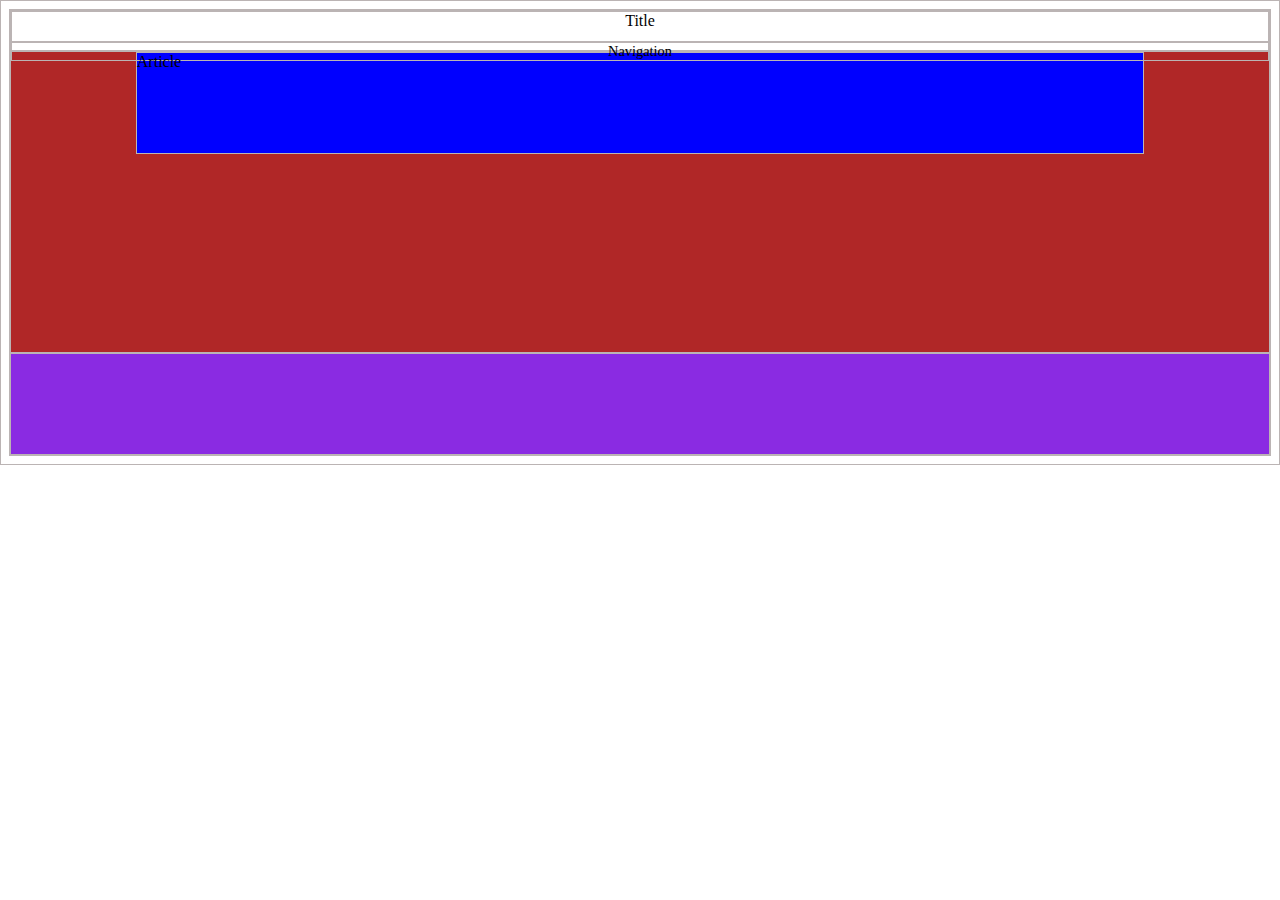
<file: Index.html>
<!DOCTYPE html>
<html lang="en">
<head>
    <meta charset="UTF-8">
    <meta http-equiv="X-UA-Compatible" content="IE=edge">
    <meta name="viewport" content="width=device-width, initial-scale=1.0">
    <title> Koffi  Blog </title>
    <link href="style/style.css" rel="stylesheet">
</head>
<body>
    <div id="header">
      <div>Title</div>
      <div id="navigation">Navigation</div>

    </div>
    <div id="hero-image">
      <div id="Article">Article  
     

      </div>
      
    </div>
    
    <div id="content"> 
    


    </div>
</body>
</html>
</file>
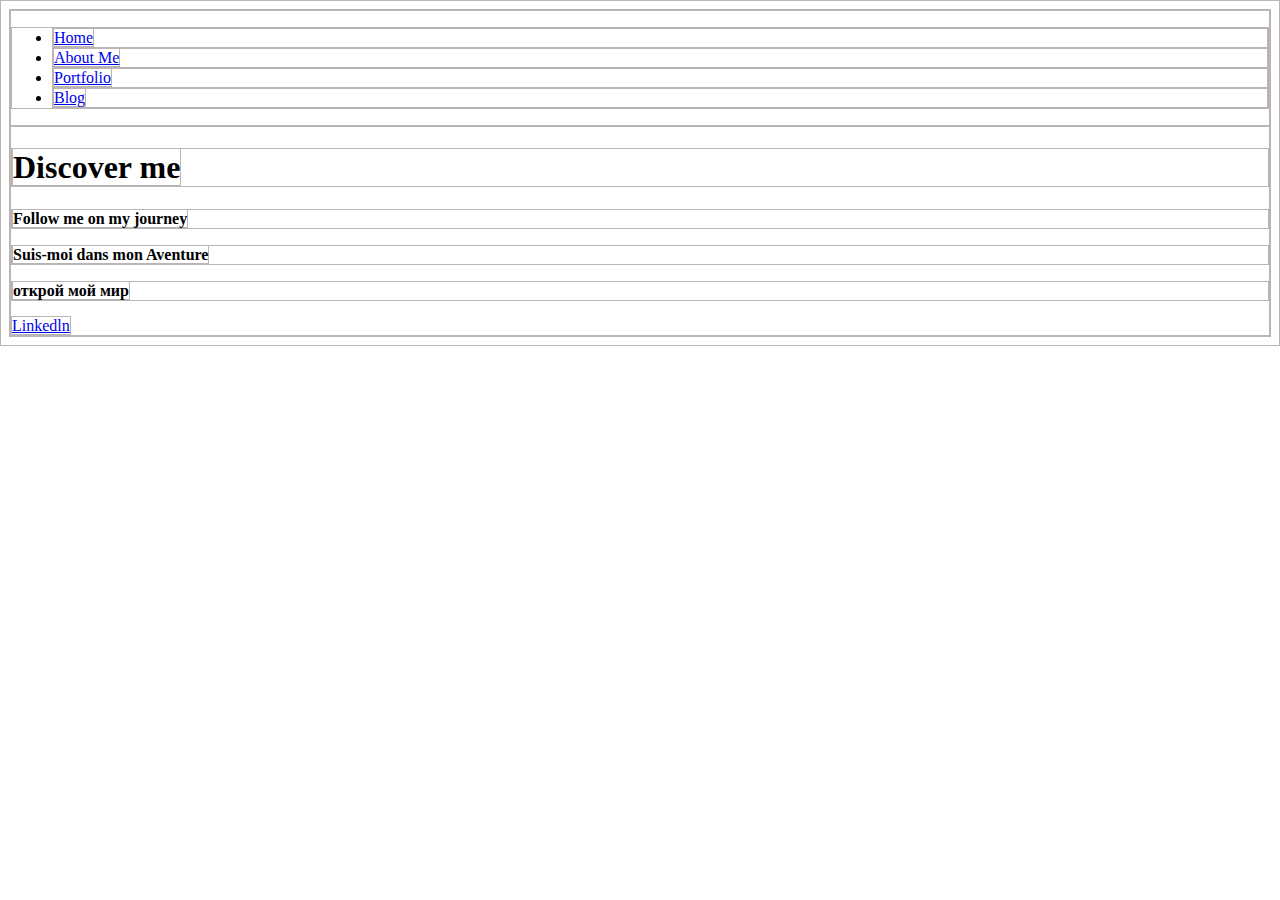
<file: index.html>
<!DOCTYPE html>
<html lang="en">
<head>
  <meta charset="UTF-8">
  <meta http-equiv="X-UA-Compatible" content="IE=edge">
  <meta name="viewport" content="width=device-width, initial-scale=1.0">
  <title> </title>
  <link href="style/style.css" rel="stylesheet"> 
  <link rel="preconnect" href="https://fonts.gstatic.com" crossorigin>
</head>
<body>
 <div class="wrapper">

   <ul class="nav-area">
    <li><a href="index.html">Home</a></li>
    <li><a href="about.html">About Me</a></li>
    <li><a href="https://koffib.github.io/portoflio-example-2/">Portfolio</a></li>
    <li><a href="blog.html">Blog</a></li>
    

   </ul>
 </div>

 <div class="welcome-text">
  <h1><strong>Discover me</strong></h1>
  <p><strong>Follow me on my journey</strong></p>
  <p><strong>Suis-moi dans mon Aventure</strong></p>
  <p><strong>открой мой мир</strong></p>
  <a href="https://www.linkedin.com/in/koffi-becanty-693a781b1/" class="hero-btn"> Linkedln</a>
  
 </div>
 
</body>
</html>
</file>
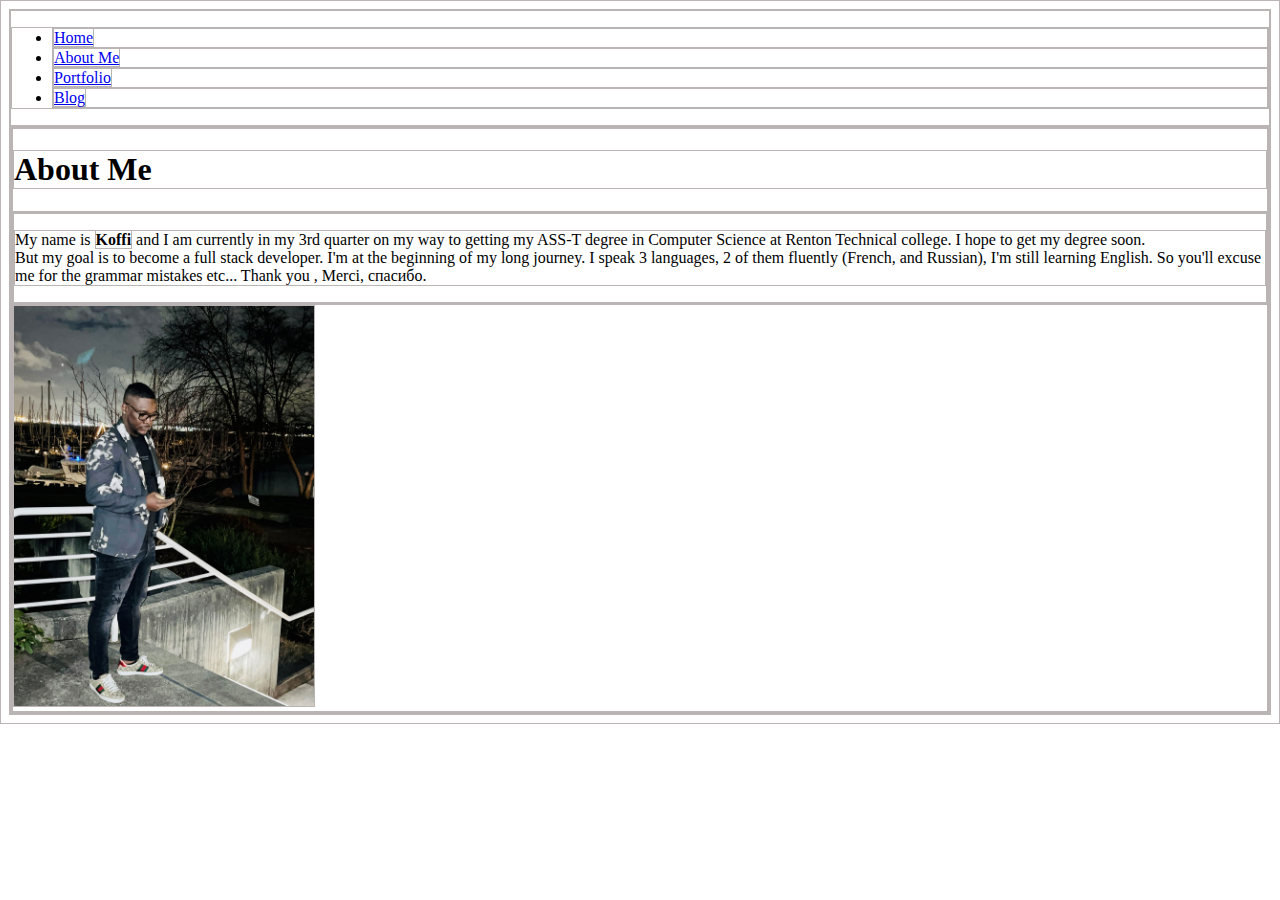
<file: about.html>
<!DOCTYPE html>
<html lang="en">
<head>
  <meta charset="UTF-8">
  <meta http-equiv="X-UA-Compatible" content="IE=edge">
  <meta name="viewport" content="width=device-width, initial-scale=1.0">
  <title> About Me  </title>
  <link href="style/style.css" rel="stylesheet"> 
  <link rel="preconnect" href="https://fonts.gstatic.com" crossorigin>
</head>
<body>
    <div class="wrapper">

        <ul class="nav-area">
         <li><a href="index.html">Home</a></li>
         <li><a href="about.html">About Me</a></li>
         <li><a href="portoflio.html">Portfolio</a></li>
         <li><a href="blog.html">Blog</a></li>
     
        </ul>
      </div>
     <div class="section">
         <div class="container">
             <div class="title">
                 <h1>About Me</h1>
             </div>
             <div class="content">
                <div class="article">
                   
                    <p>
                        My name is <strong>Koffi</strong> and I am currently in my 3rd quarter on my way to getting my ASS-T degree in Computer Science at Renton Technical college. I hope to get my degree soon.<br> But my goal is to become a full stack developer. I'm at the beginning of my long journey.  I speak 3 languages, 2 of them fluently (French, and Russian), I'm still learning English. So you'll excuse me for the grammar mistakes etc... Thank you , Merci, спасибо.
                    </p>
                    
                </div>
             </div>
             <div class="image">
                 <img src="images/Kb2.Jpg" width="300px" alt=" This is me!">
             </div>
         </div>
     </div>
</body>
</file>
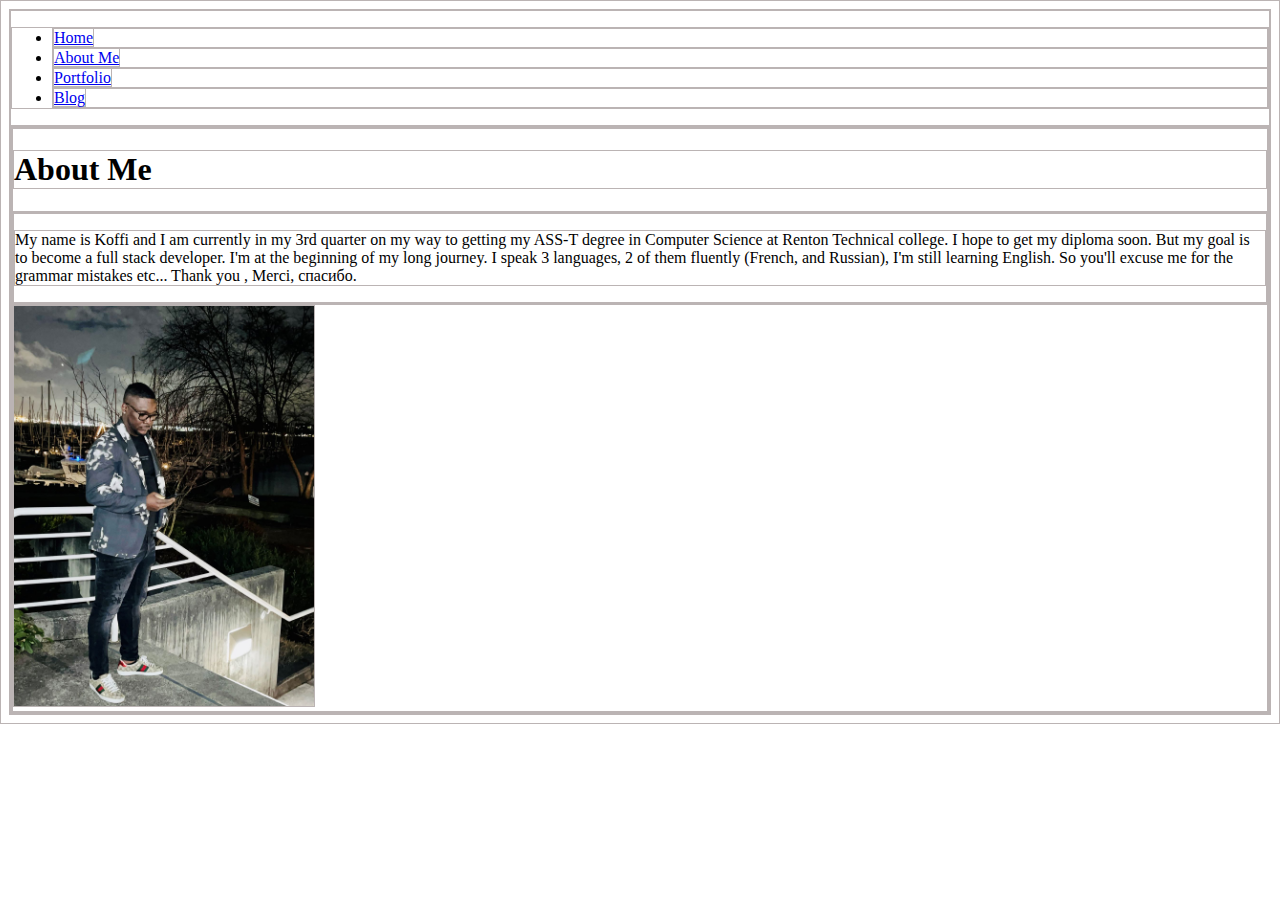
<file: aboutMe.html>
<!DOCTYPE html>
<html lang="en">
<head>
  <meta charset="UTF-8">
  <meta http-equiv="X-UA-Compatible" content="IE=edge">
  <meta name="viewport" content="width=device-width, initial-scale=1.0">
  <title> About Me  </title>
  <link href="style/style.css" rel="stylesheet"> 
  <link rel="preconnect" href="https://fonts.gstatic.com" crossorigin>
</head>
<body>
    <div class="wrapper">

        <ul class="nav-area">
         <li><a href="index.html">Home</a></li>
         <li><a href="AboutMe.html">About Me</a></li>
         <li><a href="portoflio.html">Portfolio</a></li>
         <li><a href="blog.hmtl">Blog</a></li>
     
        </ul>
      </div>
     <div class="section">
         <div class="container">
             <div class="title">
                 <h1>About Me</h1>
             </div>
             <div class="content">
                <div class="article">
                   
                    <p>
                        My name is Koffi and I am currently in my 3rd quarter on my way to getting my ASS-T degree in Computer Science at Renton Technical college. I hope to get my diploma soon. But my goal is to become a full stack developer. I'm at the beginning of my long journey.  I speak 3 languages, 2 of them fluently (French, and Russian), I'm still learning English. So you'll excuse me for the grammar mistakes etc... Thank you , Merci, спасибо.
                    </p>
                    
                </div>
             </div>
             <div class="image">
                 <img src="images/Kb2.Jpg" width="300px" alt=" This is me!">
             </div>
         </div>
     </div>
</body>
</file>
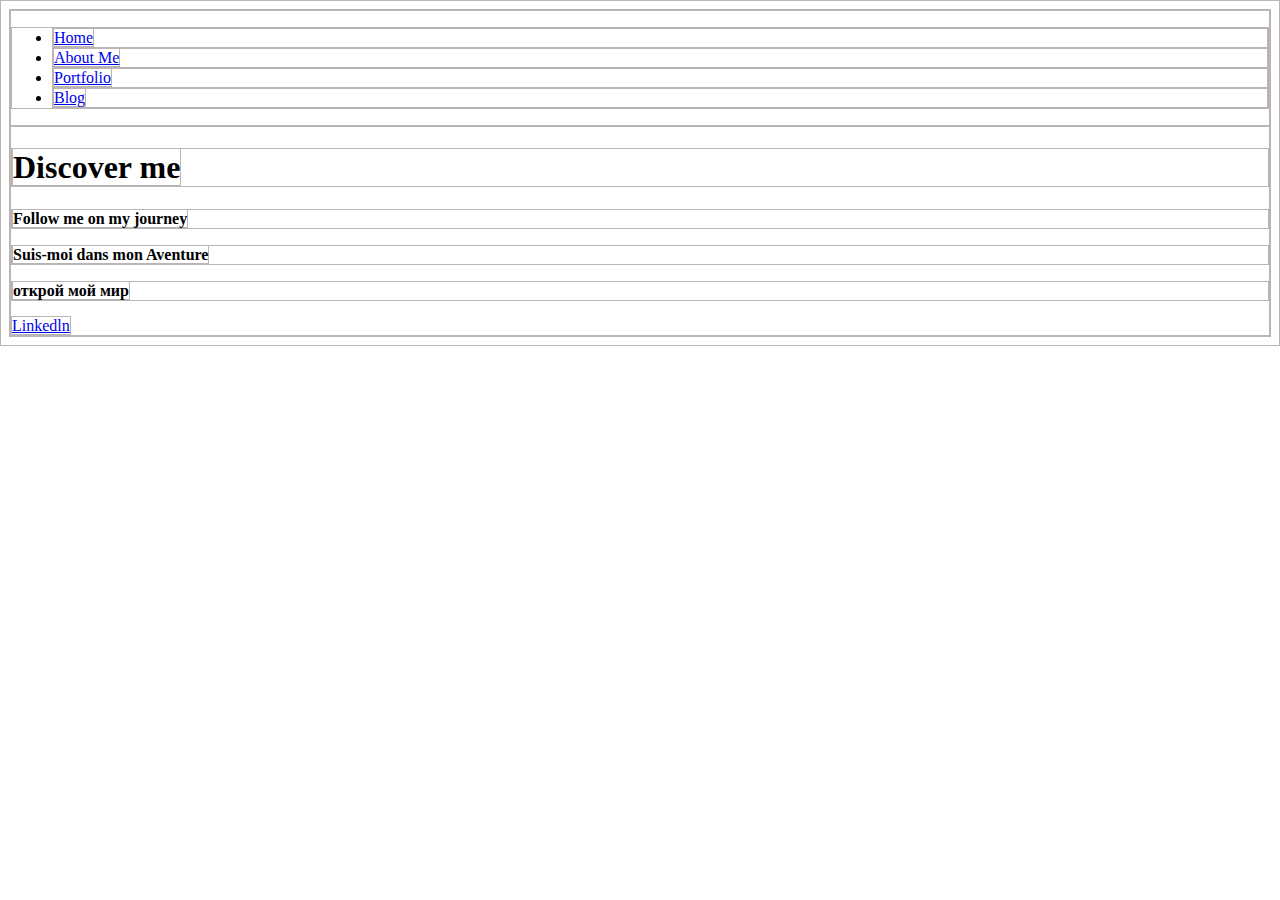
<file: advbh.html>
<!DOCTYPE html>
<html lang="en">
<head>
  <meta charset="UTF-8">
  <meta http-equiv="X-UA-Compatible" content="IE=edge">
  <meta name="viewport" content="width=device-width, initial-scale=1.0">
  <title> </title>
  <link href="style/style.css" rel="stylesheet"> 
  <link rel="preconnect" href="https://fonts.gstatic.com" crossorigin>
</head>
<body>
 <div class="wrapper">

   <ul class="nav-area">
    <li><a href="index.html">Home</a></li>
    <li><a href="AboutMe.html">About Me</a></li>
    <li><a href="portoflio.html">Portfolio</a></li>
    <li><a href="blog.html">Blog</a></li>
    

   </ul>
 </div>

 <div class="welcome-text">
  <h1><strong>Discover me</strong></h1>
  <p><strong>Follow me on my journey</strong></p>
  <p><strong>Suis-moi dans mon Aventure</strong></p>
  <p><strong>открой мой мир</strong></p>
  <a href="https://www.linkedin.com/in/koffi-becanty-693a781b1/" class="hero-btn"> Linkedln</a>
  
 </div>
 
</body>
</html>
</file>
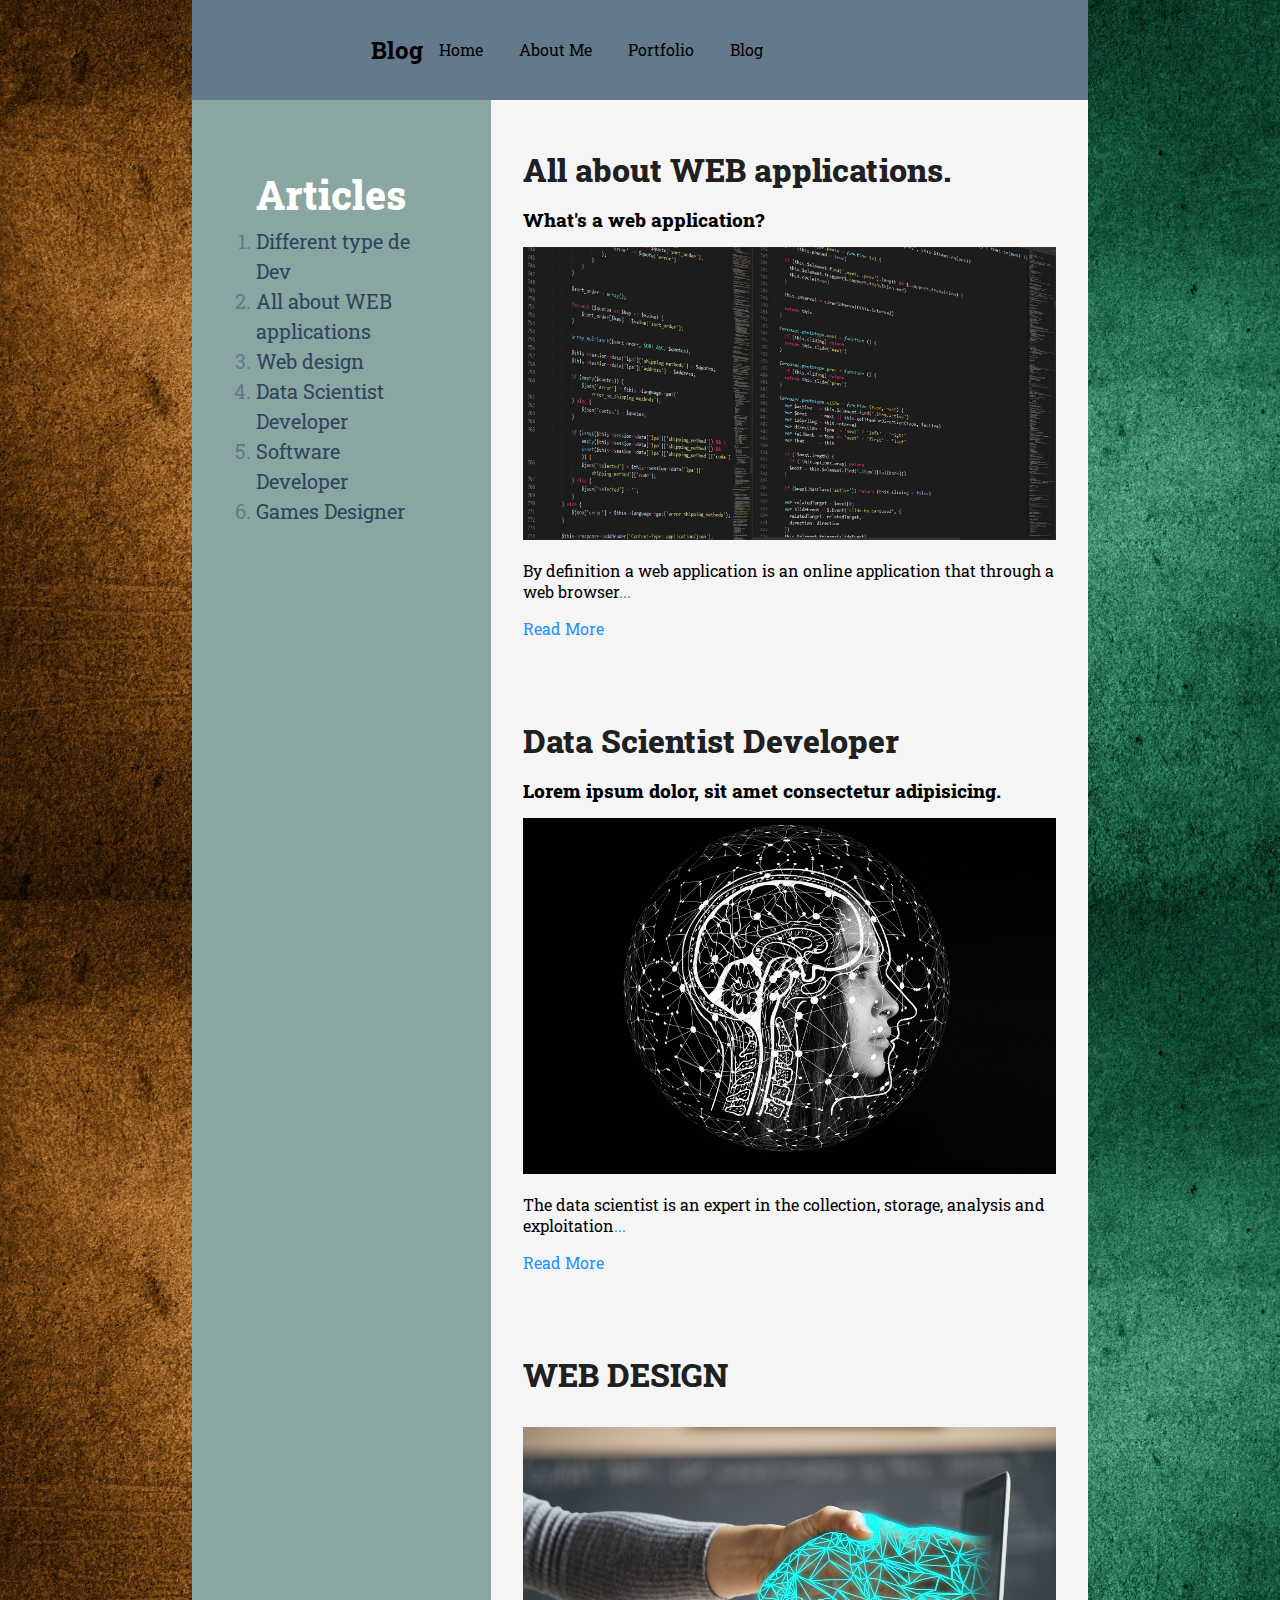
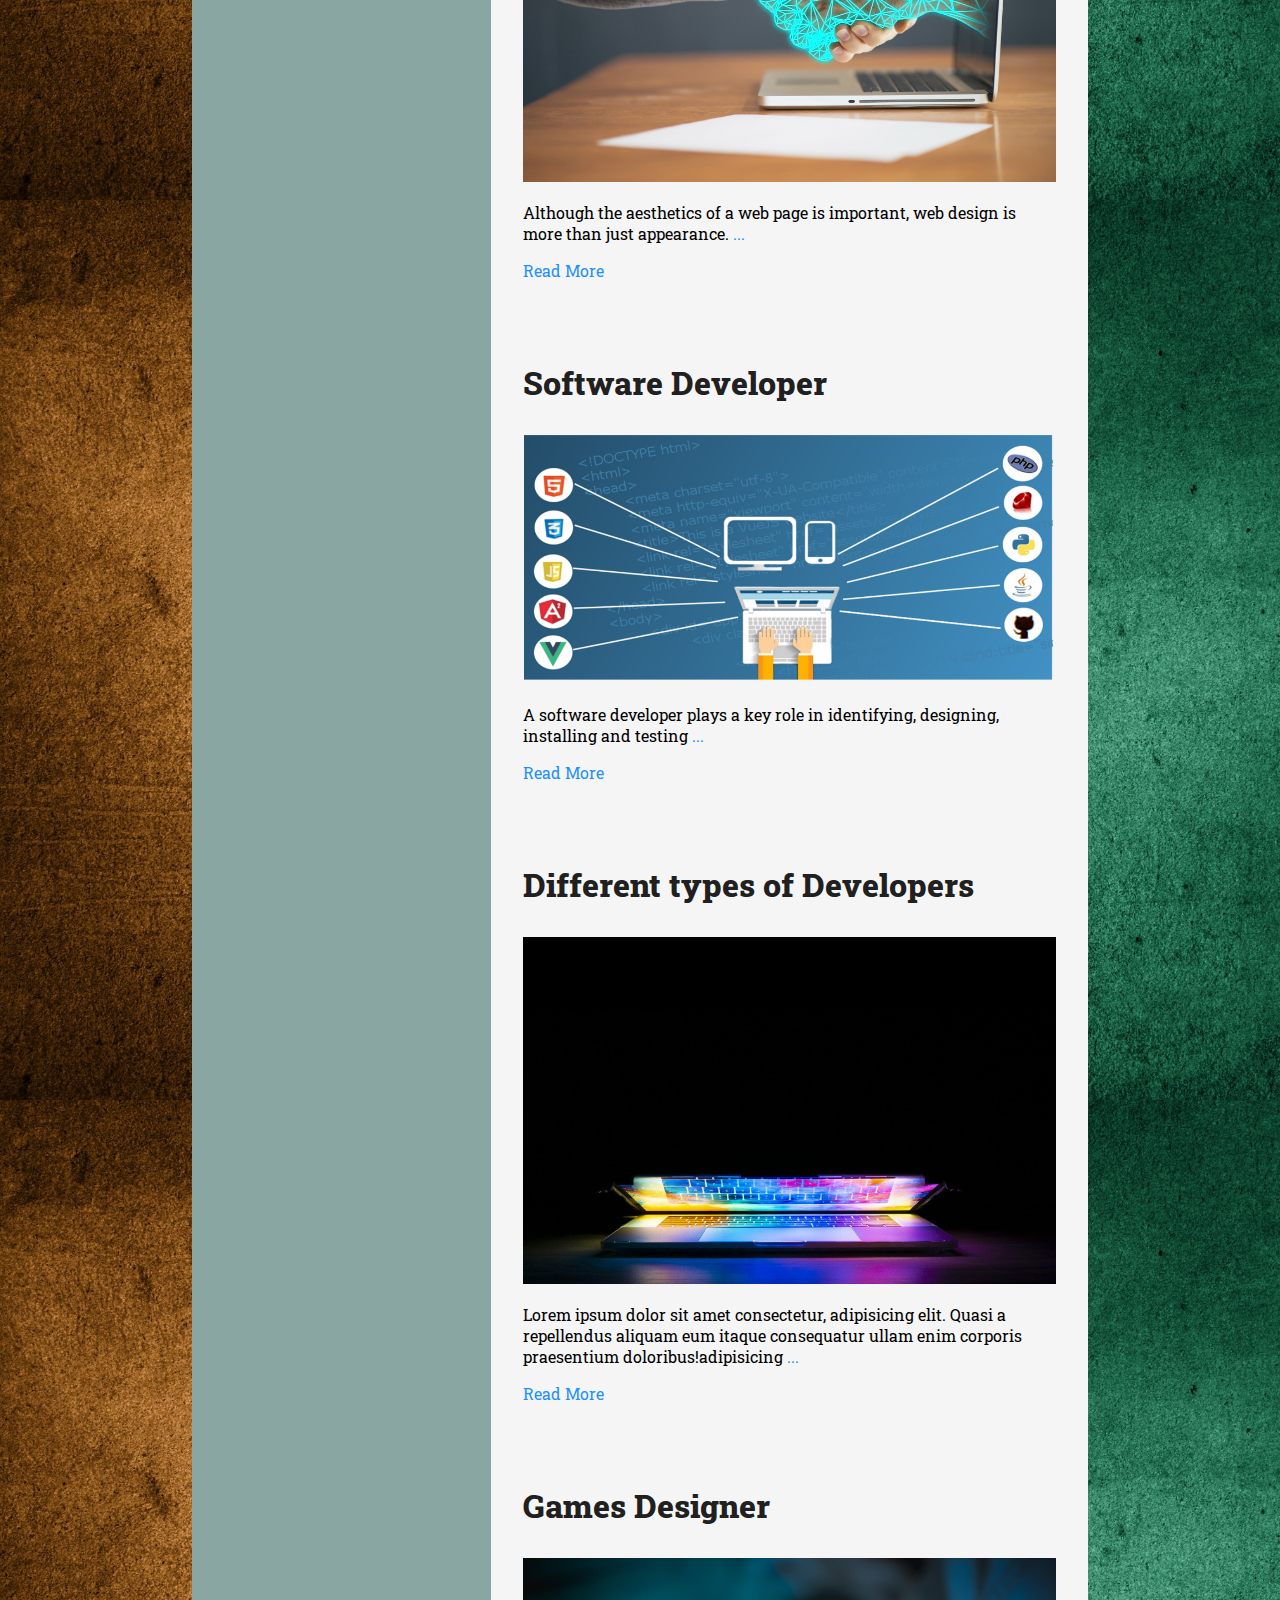
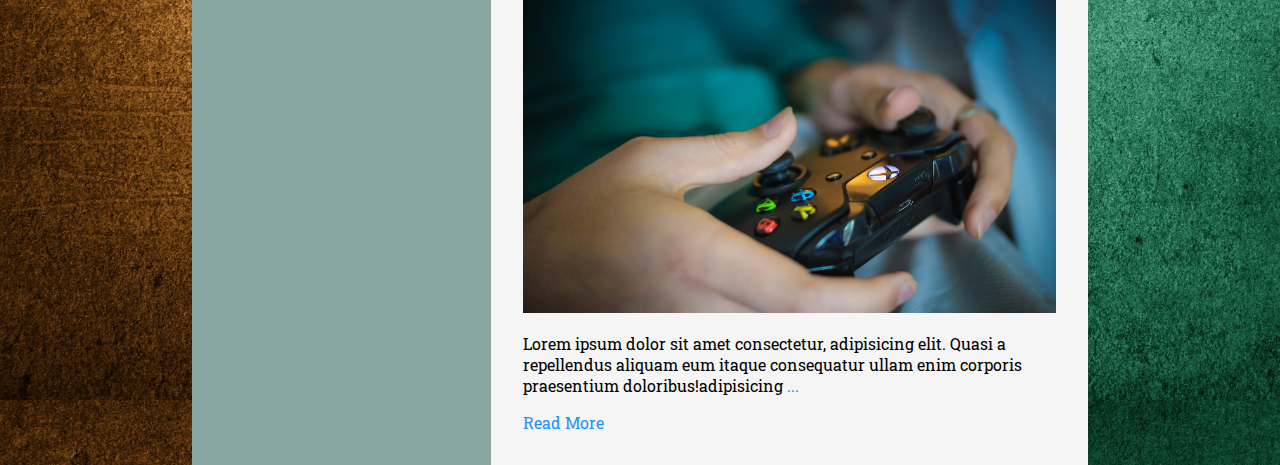
<file: blog.html>
<!DOCTYPE html>
<html lang="en">
<head>
  <meta charset="UTF-8">
  <meta http-equiv="X-UA-Compatible" content="IE=edge">
  <meta name="viewport" content="width=device-width, initial-scale=1.0">
  <title> Blog </title>
  <link href="style/styleAboutme.css" rel="stylesheet"> 
  <link rel="preconnect" href="https://fonts.gstatic.com" crossorigin>
</head>
<body class="container">
    <header>    
        <nav>
            <div class="logo">
                <h2>Blog</h2>
            </div>
            <ul class="nav-area">
                <li><a href="index.html">Home</a></li>
                <li><a href="about.html">About Me</a></li>
                <li><a href="portoflio.html">Portfolio</a></li>
                <li><a href="blog.html">Blog</a></li>
            
               </ul>
        </nav>
    </header>
    <aside>
       <div class="Article">
        <h1>Articles</h1>
        <ol>
            <li><a href="blogpost1.html">Different type de Dev </a></li>
            <li><a href="blogpost2.html"> All about WEB applications</a></li>
            <li><a href="blogpost3.html">Web design</a></li>
            <li><a href="blogpost4.html">Data Scientist Developer</a></li>
            <li><a href="blogpost5.html">Software Developer</a></li>
            <li><a href="blogpost6.html">Games Designer</a></li>
        </ol>
       
     
    </aside>
    <main>
        <div class="blog-post">
            <div class="description">
                <h1>All about WEB applications.</h1>
                <h3>What's a web application?</h3>

            </div>
            <div class="post">
                <img src="images/programming-1873854_1920.png"  alt="emblemes ivory coast">
                <p>By definition a web application is an online application that through a web browser<a href="#">...</a></p>
                <a href="blogpost2.html">Read More</a>
            </div>
            
        </div>
        <div class="blog-post">
            <div class="descriptiion">
                <h1>Data Scientist Developer</h1>
                <h3>Lorem ipsum dolor, sit amet consectetur adipisicing.</h3>

            </div>
            <div class="post">
                <img src="images/artificial-intelligence-4389372_1920.jpg"  alt="emblemes ivory coast">
                <p>The data scientist is an expert in the collection, storage, analysis and exploitation<a href="#">...</a></p>
                <a href="blogpost4.html">Read More</a>
            </div>
        </div>
        <div class="blog-post">
            <div class="descriptiion">
                <h1>WEB DESIGN</h1>
                <h3></h3>

            </div>
            <div class="post">
                <img src="images/technology-4256272_1920.jpg"   alt="emblemes ivory coast">
                <p>Although the aesthetics of a web page is important, web design is more than just appearance. <a href="#">...</a></p>
                <a href="blogpost3.html">Read More</a>
            </div>
        </div>
        <div class="blog-post">
            <div class="descriptiion">
                <h1>Software Developer</h1>
              

            </div>
            <div class="post">
                <img src="images/web-1935737_1920.png"   alt="emblemes ivory coast">
                <p> A software developer plays a key role in identifying, designing, installing and testing <a href="#">...</a></p>
                <a href="blogpost5.html">Read More</a>
            </div>
        </div>
        <div class="blog-post">
            <div class="descriptiion">
                <h1>Different types of Developers</h1>
              

            </div>
            <div class="post">
                <img src="images/keyboard-5017973_1920.jpg"   alt="emblemes ivory coast">
                <p>Lorem ipsum dolor sit amet consectetur, adipisicing elit. Quasi a repellendus aliquam eum itaque consequatur ullam enim corporis praesentium doloribus!adipisicing <a href="#">...</a></p>
                <a href="blogpost1.html">Read More</a>
            </div>
        </div>
        <div class="blog-post">
            <div class="descriptiion">
                <h1>Games Designer</h1>
                

            </div>
            <div class="post">
                <img src="images/game-2294201_1920.jpg"   alt="emblemes ivory coast">
                <p>Lorem ipsum dolor sit amet consectetur, adipisicing elit. Quasi a repellendus aliquam eum itaque consequatur ullam enim corporis praesentium doloribus!adipisicing <a href="#">...</a></p>
                <a href="blogpost6.html">Read More</a>
            </div>
        </div>
    </main>
</file>
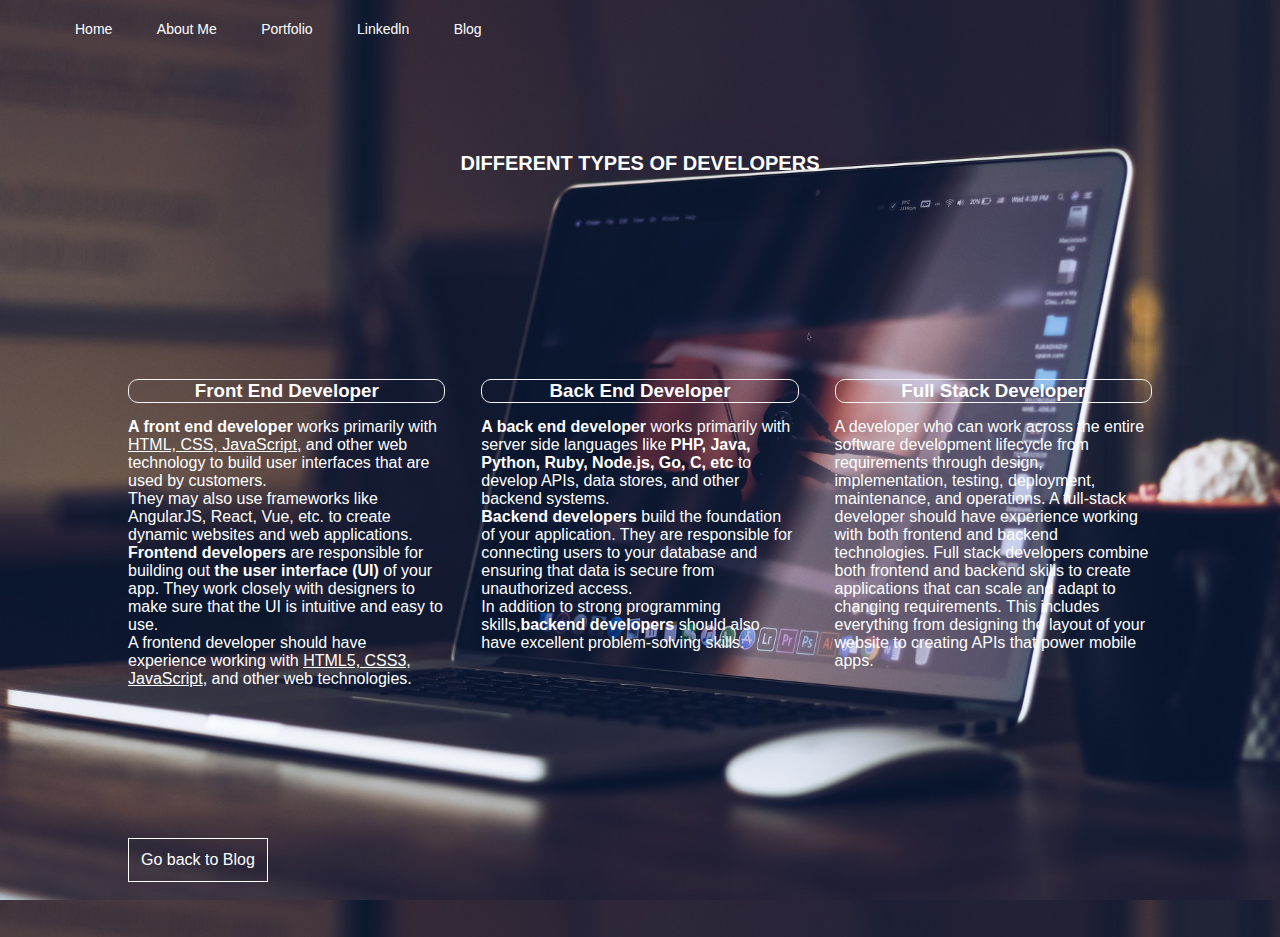
<file: blogpost1.html>
<!DOCTYPE html>
<html lang="en">
<head>
  <meta charset="UTF-8">
  <meta http-equiv="X-UA-Compatible" content="IE=edge">
  <meta name="viewport" content="width=device-width, initial-scale=1.0">
  <title> web dev</title>
  <link href="style/stylepost1.css" rel="stylesheet"> 
  <link rel="preconnect" href="https://fonts.gstatic.com" crossorigin>
</head>
<body>
 <div class="wrapper">
    <ul class="nav-area">
        <li><a href="index.html">Home</a></li>
        <li><a href="about.html">About Me</a></li>
        <li><a href="portoflio.html">Portfolio</a></li>
        <li><a href="Linkeln.html">Linkedln</a></li>
        <li><a href="blog.html">Blog</a></li>
    
       </ul>
 </div>

   
   
   <div id="grille">
    <div class="section">
        <div class="container">
            <div class="title">
                <h1>Different types of Developers</h1>
            </div>
            <div class="content">
               <div class="article">
                   <h3>Front End Developer</h3>
                   <p>
                    <strong>A front end developer</strong> works primarily with <u>HTML, CSS, JavaScript</u>, and other web technology to build user interfaces that are used by customers.<br> They may also use frameworks like AngularJS, React, Vue, etc. to create dynamic websites and web applications.<br>
                    <strong>Frontend developers</strong> are responsible for building out <strong>the user interface (UI) </strong> of your app. They work closely with designers to make sure that the UI is intuitive and easy to use.<br>A frontend developer should have experience working with <u>HTML5, CSS3, JavaScript</u>, and other web technologies.
                   </p>
                   <a class="link"  href="blog.html">Go back to Blog</a>
                   
               </div>
               <div class="article">
                <h3>Back End Developer</h3>
                <p><strong>A back end developer </strong> works primarily with server side languages like <strong>PHP, Java, Python, Ruby, Node.js, Go, C, etc</strong> to develop APIs, data stores, and other backend systems.<br>
                    <strong>Backend developers</strong> build the foundation of your application. They are responsible for connecting users to your database and ensuring that data is secure from unauthorized access.<br> In addition to strong programming skills,<strong>backend developers </strong> should also have excellent problem-solving skills.</p>
               
                
            </div>
            <div class="article">
                <h3> Full Stack Developer</h3>
                <p> A developer who can work across the entire software development lifecycle from requirements through design, implementation, testing, deployment, maintenance, and operations. A full-stack developer should have experience working with both frontend and backend technologies.
                    Full stack developers combine both frontend and backend skills to create applications that can scale and adapt to changing requirements. This includes everything from designing the layout of your website to creating APIs that power mobile apps.</p>
                
                
            </div>
            
            
          
        </div>
    </div>
</file>
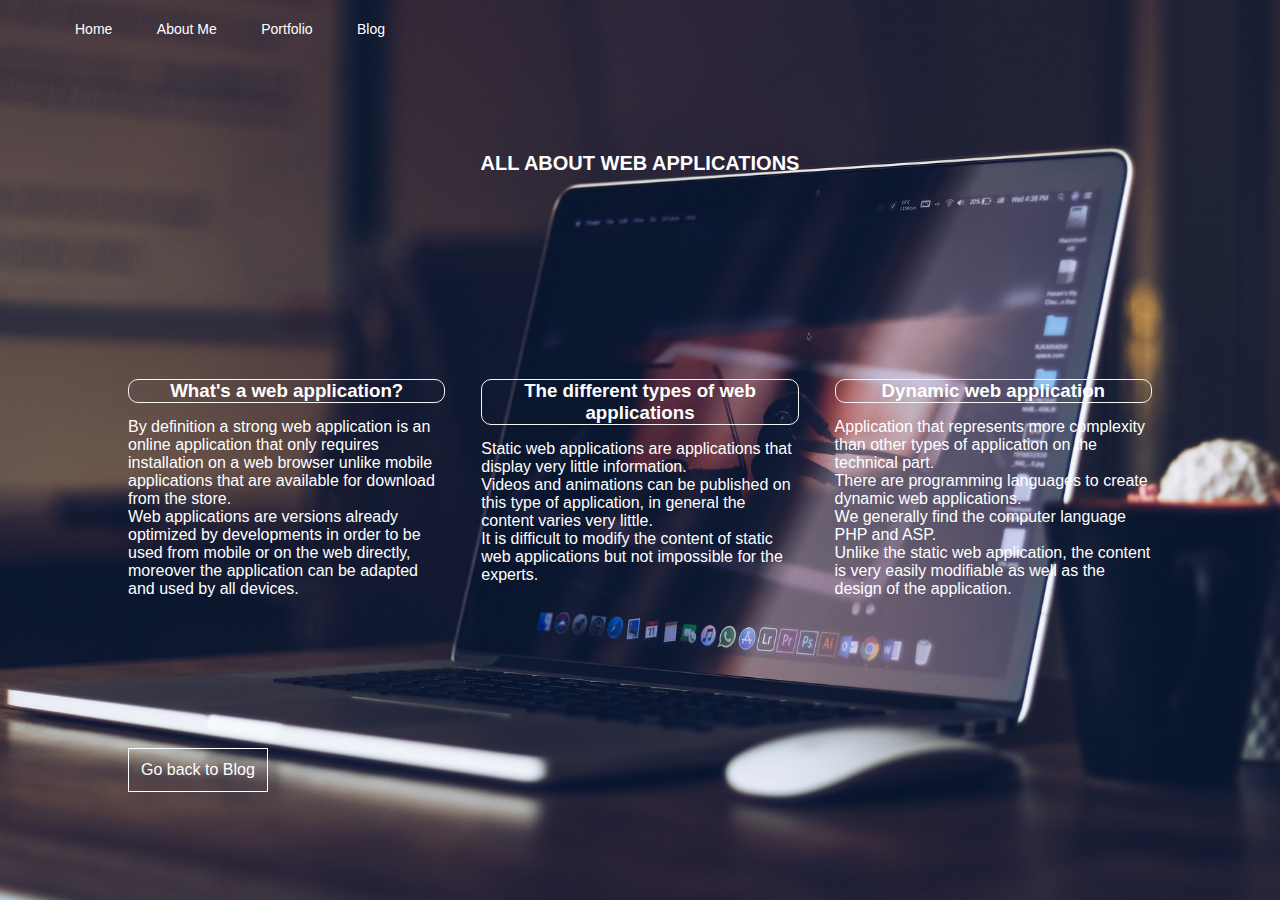
<file: blogpost2.html>
<!DOCTYPE html>
<html lang="en">
<head>
  <meta charset="UTF-8">
  <meta http-equiv="X-UA-Compatible" content="IE=edge">
  <meta name="viewport" content="width=device-width, initial-scale=1.0">
  <title> web dev</title>
  <link href="style/stylepost1.css" rel="stylesheet"> 
  <link rel="preconnect" href="https://fonts.gstatic.com" crossorigin>
</head>
<body>
 <div class="wrapper">
    <ul class="nav-area">
        <li><a href="index.html">Home</a></li>
        <li><a href="about.html">About Me</a></li>
        <li><a href="portoflio.html">Portfolio</a></li>
        <li><a href="blog.html">Blog</a></li>
    
       </ul>
 </div>
 <div id="grille">
    <div class="section">
        <div class="container">
            <div class="title">
                <h1>All about WEB applications</h1>
            </div>
            <div class="content">
               <div class="article">
                   <h3>What's a web application?</h3>
                   <p>By definition a strong web application is an online application that only requires installation on a web browser unlike mobile applications that are available for download from the store.<br>
                      Web applications are versions already optimized by developments in order to be used from mobile or on the web directly, moreover the application can be adapted and used by all devices.</p>
                   <a class="link"  href="blog.html">Go back to Blog</a>
                   
               </div>
               <div class="article">
                <h3>The different types of web applications</h3>
                <p>
                    Static web applications are applications that display very little information.<br>
                    Videos and animations can be published on this type of application, in general the content varies very little.<br>
                    It is difficult to modify the content of static web applications but not impossible for the experts.
                </p>
                
            </div>
            <div class="article">
                <h3> Dynamic web application</h3>
               <p>
                Application that represents more complexity than other types of application on the technical part.<br>
                 There are programming languages to create dynamic web applications.<br>
                 We generally find the computer language PHP and ASP.  <br>
                 Unlike the static web application, the content is very easily modifiable as well as the design of the application.
               </p>
                
                
            </div>
            
            
            </div>
            
        </div>
    </div>
</file>
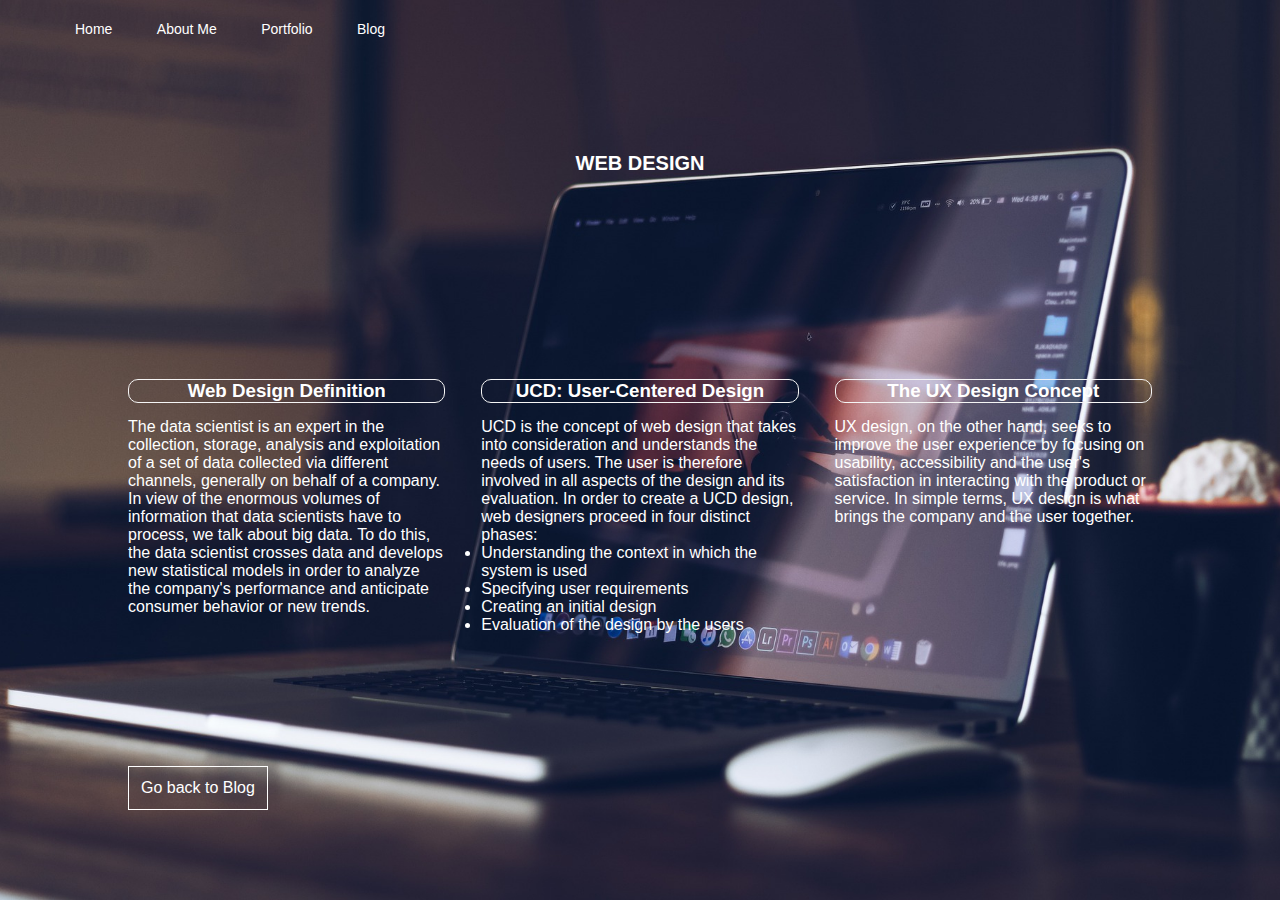
<file: blogpost3.html>
<!DOCTYPE html>
<html lang="en">
<head>
  <meta charset="UTF-8">
  <meta http-equiv="X-UA-Compatible" content="IE=edge">
  <meta name="viewport" content="width=device-width, initial-scale=1.0">
  <title> web dev</title>
  <link href="style/stylepost1.css" rel="stylesheet"> 
  <link rel="preconnect" href="https://fonts.gstatic.com" crossorigin>
</head>
<body>
 <div class="wrapper">
    <ul class="nav-area">
        <li><a href="index.html">Home</a></li>
        <li><a href="about.html">About Me</a></li>
        <li><a href="portoflio.html">Portfolio</a></li>
        <li><a href="blog.html">Blog</a></li>
    
       </ul>
 </div>
 <div id="grille">
  <div class="section">
      <div class="container">
          <div class="title">
              <h1>WEB DESIGN</h1>
          </div>
          <div class="content">
             <div class="article">
                 <h3>Web Design Definition</h3>
                 <p>
                  The data scientist is an expert in the collection, storage, analysis and exploitation of a set of data collected via different channels, generally on behalf of a company. In view of the enormous volumes of information that data scientists have to process, we talk about big data. To do this, the data scientist crosses data and develops new statistical models in order to analyze the company's performance and anticipate consumer behavior or new trends.


                 </p>
                 <a class="link"  href="blog.html">Go back to Blog</a>
                 
             </div>
             <div class="article">
              <h3>UCD: User-Centered Design</h3>
              <p>
                UCD is the concept of web design that takes into consideration and understands the needs of users. The user is therefore involved in all aspects of the design and its evaluation. In order to create a UCD design, web designers proceed in four distinct phases:
                <ul>
                  <li>Understanding the context in which the system is used</li>
                  <li>Specifying user requirements</li>
                  <li>Creating an initial design</li>
                  <li>Evaluation of the design by the users</li>
                </ul> 
              </p>
              
          </div>
          <div class="article">
              <h3> The UX Design Concept</h3>
             <p>
              UX design, on the other hand, seeks to improve the user experience by focusing on usability, accessibility and the user's satisfaction in interacting with the product or service. In simple terms, UX design is what brings the company and the user together.
             </p>
              
              
          </div>
          
          
          </div>
          
      </div>
  </div>
</file>
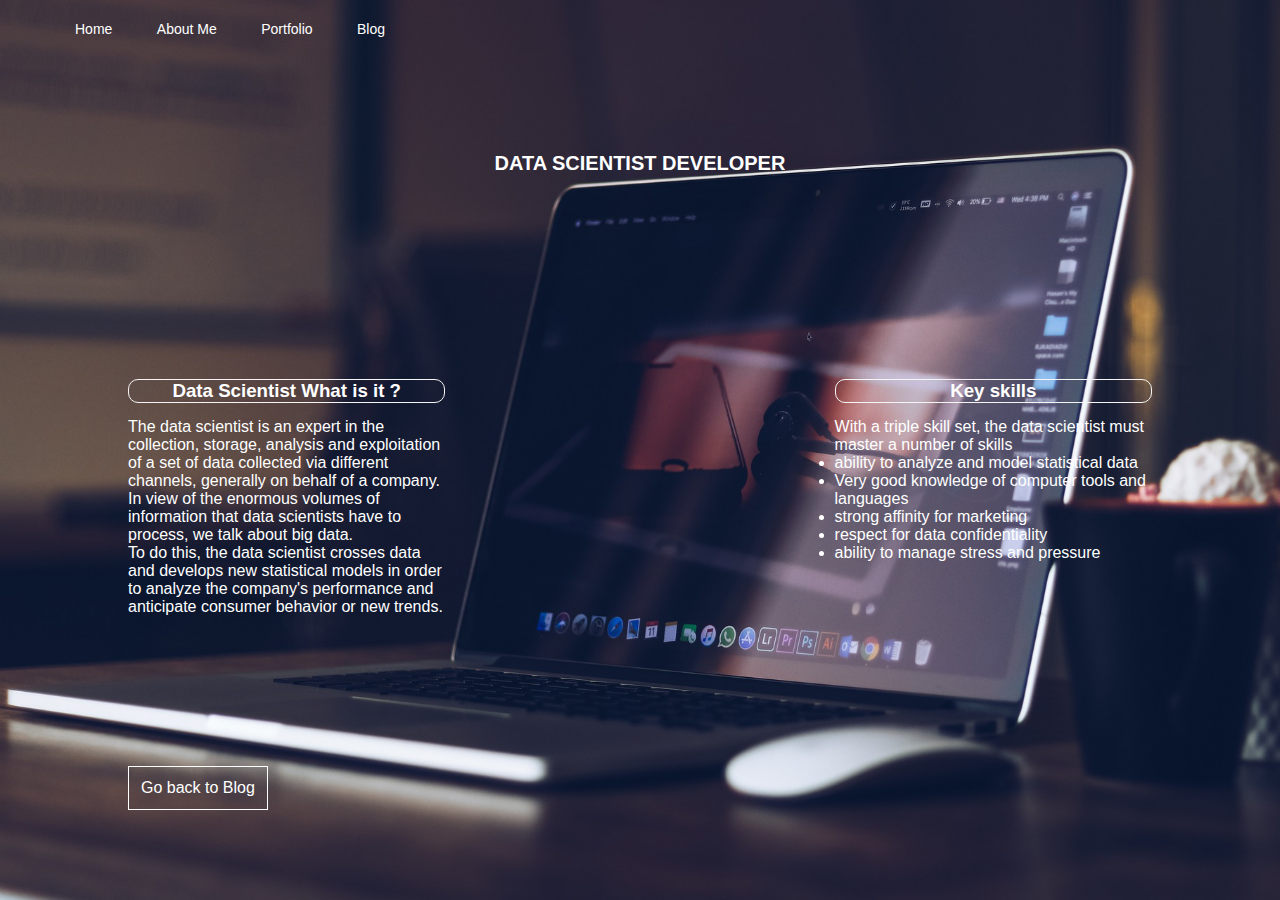
<file: blogpost4.html>
<!DOCTYPE html>
<html lang="en">
<head>
  <meta charset="UTF-8">
  <meta http-equiv="X-UA-Compatible" content="IE=edge">
  <meta name="viewport" content="width=device-width, initial-scale=1.0">
  <title> web dev</title>
  <link href="style/stylepost1.css" rel="stylesheet"> 
  <link rel="preconnect" href="https://fonts.gstatic.com" crossorigin>
</head>
<body>
 <div class="wrapper">
    <ul class="nav-area">
        <li><a href="index.html">Home</a></li>
        <li><a href="about.html">About Me</a></li>
        <li><a href="portoflio.html">Portfolio</a></li>
        <li><a href="blog.html">Blog</a></li>
    
       </ul>
 </div>
 <div id="grille">
    <div class="section">
        <div class="container">
            <div class="title">
                <h1>Data Scientist Developer
                </h1>
            </div>
            <div class="content">
               <div class="article">
                   <h3>Data Scientist What is it ?</h3>
                   <p>
                    The data scientist is an expert in the collection, storage, analysis and exploitation of a set of data collected via different channels, generally on behalf of a company.<br>
                    In view of the enormous volumes of information that data scientists have to process, we talk about big data.<br>
                    To do this, the data scientist crosses data and develops new statistical models in order to analyze the company's performance and anticipate consumer behavior or new trends.
                    </p>
                   <a class="link"  href="blog.html">Go back to Blog</a>
                   
               </div>
               <div class="article">
                <h3>Key skills </h3>
                <p>
                    With a triple skill set, the data scientist must master a number of skills
                  <ul>
                    <li>ability to analyze and model statistical data</li>
                    <li>Very good knowledge of computer tools and languages</li>
                    <li>strong affinity for marketing</li>
                    <li>respect for data confidentiality</li>
                    <li>ability to manage stress and pressure</li>
                  </ul> 
                </p>
                
            </div>
            
            
            
            </div>
            
        </div>
    </div>
</file>
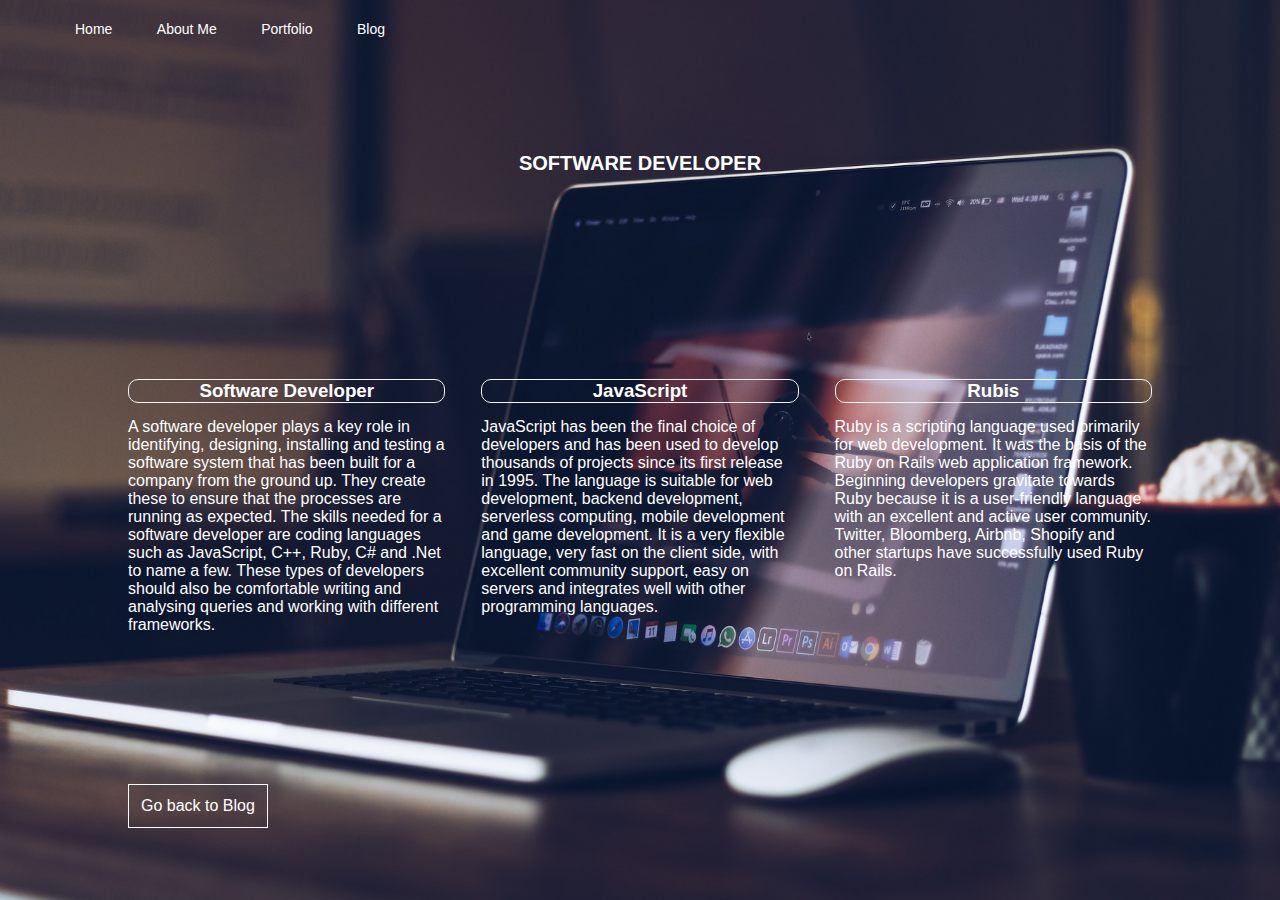
<file: blogpost5.html>
<!DOCTYPE html>
<html lang="en">
<head>
  <meta charset="UTF-8">
  <meta http-equiv="X-UA-Compatible" content="IE=edge">
  <meta name="viewport" content="width=device-width, initial-scale=1.0">
  <title> web dev</title>
  <link href="style/stylepost1.css" rel="stylesheet"> 
  <link rel="preconnect" href="https://fonts.gstatic.com" crossorigin>
</head>
<body>
 <div class="wrapper">
    <ul class="nav-area">
        <li><a href="index.html">Home</a></li>
        <li><a href="about.html">About Me</a></li>
        <li><a href="portoflio.html">Portfolio</a></li>
        <li><a href="blog.html">Blog</a></li>
    
       </ul>
 </div>
 <div id="grille">
    <div class="section">
        <div class="container">
            <div class="title">
                <h1> Software Developer
                </h1>
            </div>
            <div class="content">
               <div class="article">
                   <h3>Software Developer</h3>
                   <p>
                    A software developer plays a key role in identifying, designing, installing and testing a software system that has been built for a company from the ground up. They create these to ensure that the processes are running as expected. The skills needed for a software developer are coding languages such as JavaScript, C++, Ruby, C# and .Net to name a few. These types of developers should also be comfortable writing and analysing queries and working with different frameworks.
                    </p>
                   <a class="link"  href="blog.html">Go back to Blog</a>
                   
               </div>
               <div class="article">
                <h3> JavaScript </h3>
                <p>
                    JavaScript has been the final choice of developers and has been used to develop thousands of projects since its first release in 1995. The language is suitable for web development, backend development, serverless computing, mobile development and game development. It is a very flexible language, very fast on the client side, with excellent community support, easy on servers and integrates well with other programming languages.
                </p>
                
            </div>
            <div class="article">
                <h3> Rubis</h3>
               <p>
                Ruby is a scripting language used primarily for web development. It was the basis of the Ruby on Rails web application framework. Beginning developers gravitate towards Ruby because it is a user-friendly language with an excellent and active user community. Twitter, Bloomberg, Airbnb, Shopify and other startups have successfully used Ruby on Rails.
               </p>
                
                
            </div>
            
            
            
            </div>
            
            
        </div>
    </div>
</file>
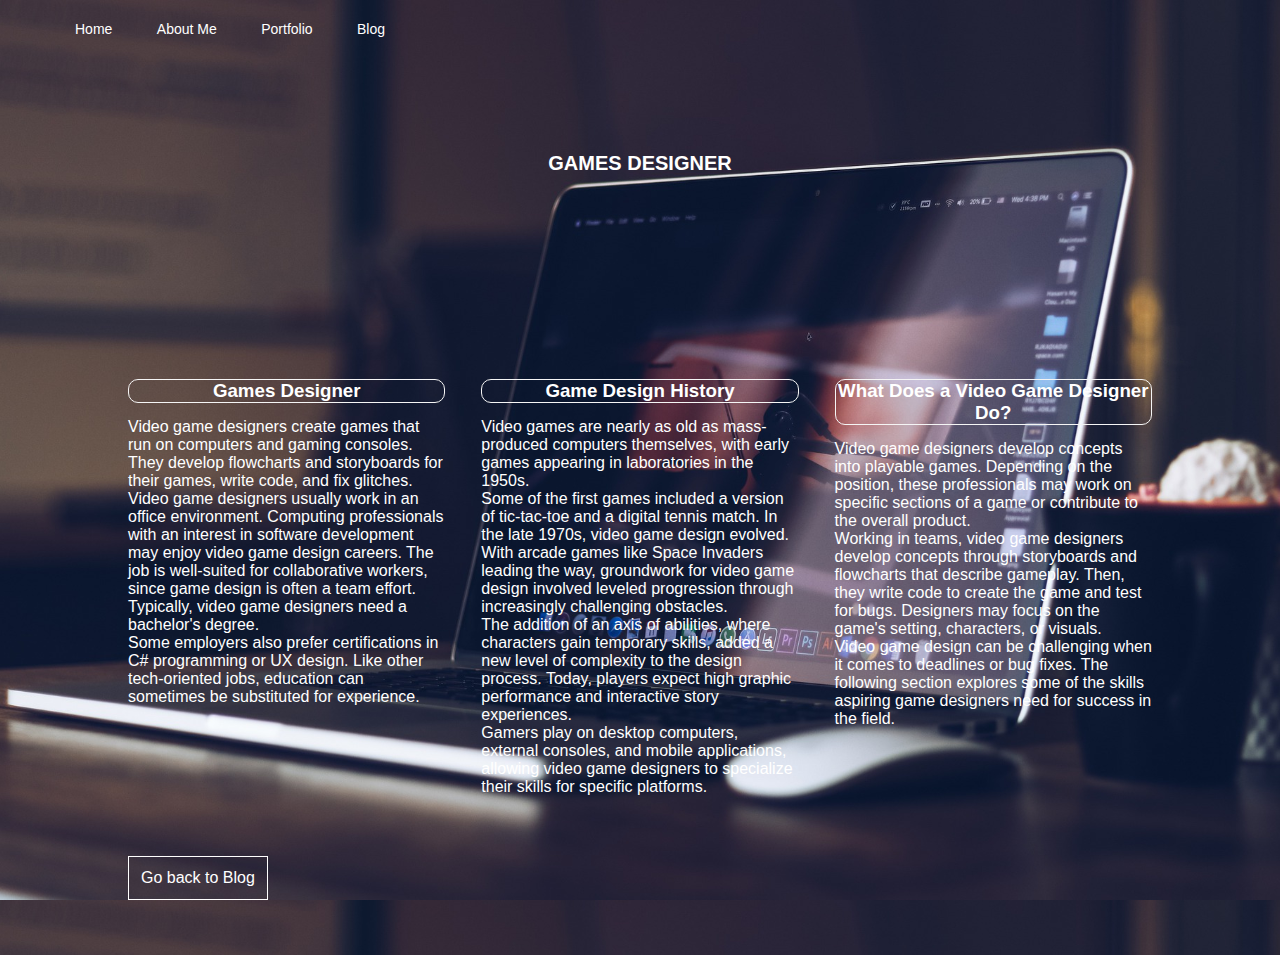
<file: blogpost6.html>
<!DOCTYPE html>
<html lang="en">
<head>
  <meta charset="UTF-8">
  <meta http-equiv="X-UA-Compatible" content="IE=edge">
  <meta name="viewport" content="width=device-width, initial-scale=1.0">
  <title> web dev</title>
  <link href="style/stylepost1.css" rel="stylesheet"> 
  <link rel="preconnect" href="https://fonts.gstatic.com" crossorigin>
</head>
<body>
 <div class="wrapper">
    <ul class="nav-area">
        <li><a href="index.html">Home</a></li>
        <li><a href="about.html">About Me</a></li>
        <li><a href="portoflio.html">Portfolio</a></li>
        <li><a href="blog.html">Blog</a></li>
    
       </ul>
 </div>
 <div id="grille">
    <div class="section">
        <div class="container">
            <div class="title">
                <h1> Games Designer</h1>
            </div>
            <div class="content">
               <div class="article">
                   <h3>Games Designer</h3>
                   <p>
                    Video game designers create games that run on computers and gaming consoles.<br>
                    They develop flowcharts and storyboards for their games, write code, and fix glitches.<br>
                     Video game designers usually work in an office environment.
                    Computing professionals with an interest in software development may enjoy video game design careers. The job is well-suited for collaborative workers, since game design is often a team effort.

                     Typically, video game designers need a bachelor's degree. <br>Some employers also prefer certifications in C# programming or UX design. Like other tech-oriented jobs, education can sometimes be substituted for experience.
                    </p>
                   <a class="link"  href="blog.html">Go back to Blog</a>
                   
               </div>
               <div class="article">
                <h3> Game Design History</h3>
                <p>
                    Video games are nearly as old as mass-produced computers themselves, with early games appearing in laboratories in the 1950s.<br> Some of the first games included a version of tic-tac-toe and a digital tennis match.
                     In the late 1970s, video game design evolved. With arcade games like Space Invaders leading the way, groundwork for video game design involved leveled progression through increasingly challenging obstacles.<br> The addition of an axis of abilities, where characters gain temporary skills, added a new level of complexity to the design process.
                     Today, players expect high graphic performance and interactive story experiences.<br> Gamers play on desktop computers, external consoles, and mobile applications, allowing video game designers to specialize their skills for specific platforms.
                </p>
                
            </div>
            <div class="article">
                <h3> What Does a Video Game Designer Do?</h3>
               <p>
                Video game designers develop concepts into playable games. Depending on the position, these professionals may work on specific sections of a game or contribute to the overall product.<br>
Working in teams, video game designers develop concepts through storyboards and flowcharts that describe gameplay. Then, they write code to create the game and test for bugs. Designers may focus on the game's setting, characters, or visuals. <br>Video game design can be challenging when it comes to deadlines or bug fixes. The following section explores some of the skills aspiring game designers need for success in the field.
               </p>
                
                
            </div>
            
            
            
            </div>
            
            
        </div>
    </div>
</file>
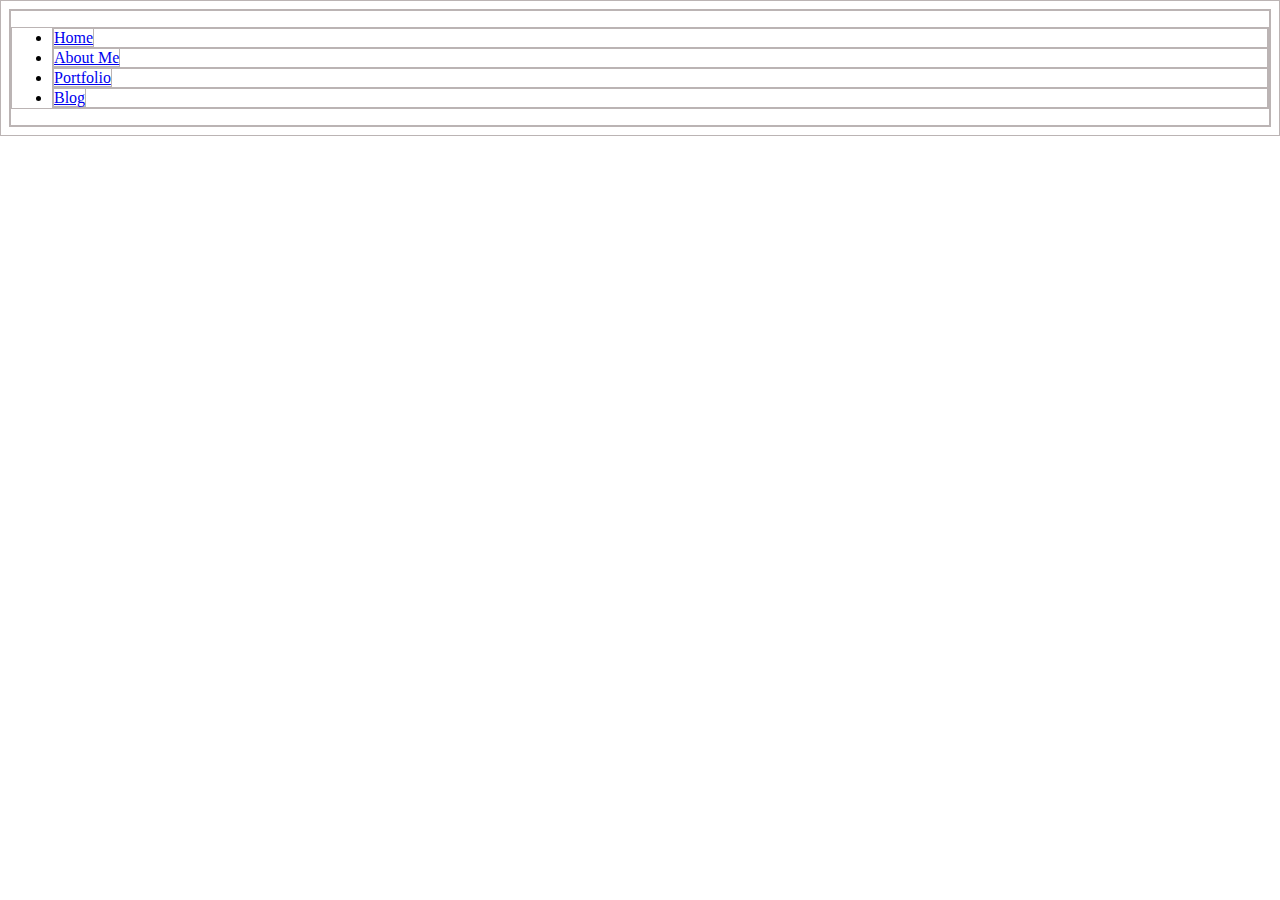
<file: portoflio.html>
<!DOCTYPE html>
<html lang="en">
<head>
  <meta charset="UTF-8">
  <meta http-equiv="X-UA-Compatible" content="IE=edge">
  <meta name="viewport" content="width=device-width, initial-scale=1.0">
  <title> </title>
  <link href="style/style.css" rel="stylesheet"> 
  <link rel="preconnect" href="https://fonts.gstatic.com" crossorigin>
</head>
<body>
 <div class="wrapper">

   <ul class="nav-area">
    <li><a href="index.html">Home</a></li>
    <li><a href="about.html">About Me</a></li>
    <li><a href="https://koffib.github.io/portoflio-example-2/">Portfolio</a></li>
    <li><a href="blog.html">Blog</a></li>

   </ul>
 </div>
</file>
<file: style/style.css>
body{

}
*{
    border : 1px solid rgb(187, 180, 180)
}
#header{
 display:grid;
 grid-template-rows: 80% auto;
 text-align: center;
}

#navigation{
    font-size: .9rem;
}
#hero-image{
    
    height : 300px;
    background-color: rgb(176, 39, 39);

}

#content{
    height: 100px;
    background-color: blueviolet;
    

}
#Article{
    display: grid;
    grid-template-columns: 70% 30%;
    height: 100px;
    margin: 0 auto;
    width: 80%;
    background-color: blue;
    

   
}
</file>
<file: style/styleAboutme.css>
@import url('https://fonts.googleapis.com/css2?family=Crimson+Pro:wght@600&family=Roboto+Slab&family=Roboto:ital,wght@0,400;0,500;1,400&display=swap');
*{
    margin: 0;
    padding:0;
    box-sizing:border-box;
    
}
body{
     font-family: 'Roboto Slab', serif;
     background: url(../images/flag-1208981_1920.jpg);
     background-size: cover;
}
ul{
    list-style-type: none;
}

a{
    text-decoration:none;
    color:#2E4559;
}
h1{
    color: #fffffc;
    margin: 16px 0;
    font-weight: 800;
}
h3{
    margin: 10 px 0;
    font-weight: 800;
}
p{
    margin: 16px 0;
    font-size: 400;
}
img{
    max-width: 100%;
    height:auto;
    margin-top: 15px;
}
header{
    line-height: 100px;
    
}
nav{
    
    display :flex;
    align-items: center;
    width: 60%;
    margin: 0 auto;
}
nav ul li{
    display: inline;
    padding:0 16px;
}
nav ul li a{
    color:black;

}
.nav-area li a:hover{
    background: #0B3B59;
    color:#D9D9D9;
}
.blog-post h1{
    color :#202020;
}
.blog-post a{
    color:dodgerblue;
}
.blog-post{
    padding:32px;
}

.container{
    display:grid;
    grid-template-columns: repeat(3,1fr);
    grid-template-rows: 100px auto 100px;
    height: 100vh;
    width: 70%;
    margin: 0 auto;
}
header{
    background-color: #64798C;
    grid-column-start: span 3;
}
aside{
    background-color: #8AA6A3;
    grid-column-start: span 1;
}
main{
    background-color: whitesmoke;
    grid-column-start: span 2;
}
aside{
   display: block;
   padding: 64px;
   height: 100%;
   width: 100%;
   line-height: 30px ;
   font-size: 20px;
   color: #64798C;
   box-sizing: border-box;
   border-top: 1px solid(255, 255, 255, .1);
   
  
}
</file>
<file: style/stylepost1.css>
*{
    margin:0;
    padding:0;
    box-sizing: border-box;
    font-family: 'Roboto', sans-serif
}

.wrapper{
    width:1170px;
    margin:auto;
}
body{
    font-family: 'Roboto', sans-serif;
    background: url("../images/laptop-5842509_1920.jpg");
    height:100vh;
    background-size: cover;
    background-position: center center;
    position: relative;

}


.nav-area{
    float:left;
    list-style: none;
    margin-top: 20px;
    padding-right: 10px;
}

.nav-area li {
    display :inline-block;
}

.nav-area li a{
    color:#fff;
    text-decoration: none;
    padding: 5px 20px;
    font-size: 14px;
}

.nav-area li a:hover{
    background: #fff;
    color: #2D6FFC;
}


.welcome-text a:hover{
    background: white;
    color: #333;

}
.welcome-text p{
   color: whitesmoke; 
}

.section{
    width: 100%;
}
.section .container{
    width:80%;
    display: bolck;
    margin: 0px auto;
    padding: 50px 0px;
}
.container.title{
    width: 100%;
    text-align: center;
    margin-bottom: 50px;
}
.container .title h1{
    text-transform: uppercase;
    font-size: 20px;
    text-align: center;
    color: white;   
}
h1{
    margin-top: 10%;
}

.content{
    margin-top: 15%;
    display: flex;
    justify-content: space-between;

}
.image{
    float: right;
    width: 40%;
}
.image img{
 width: 400px;
 height: auto;
}
.content .article h3{
    margin-bottom: 15px;
    color:white;
    font: size 20px ;
}
h3{
    text-align: center;
    border: 1px solid whitesmoke;
    border-radius: 10px;
    margin-bottom: 5px;
    padding: 20px 12;
    box-sizing: border-box;
    
}
.content .article{
    margin-top: 50px;
    font-size:16px;
    color: #fff;
}
.link{
    display: inline-block;
    text-decoration:none;
    color: #fff;
    border: 1px solid #fff;
    padding: 12px;
    position: relative;
    margin-top: 150px;
}
.link:hover{
    background: white;
    color: #333
}
.article{
    flex-basis:31%;
  
    border-radius: 10px;
    margin-bottom: 5px;
    padding: 20px 12;
    box-sizing: border-box;
}
.article:hover{
  background-color:  rgba(172, 92, 190, 0.17);

 
}
</file>
